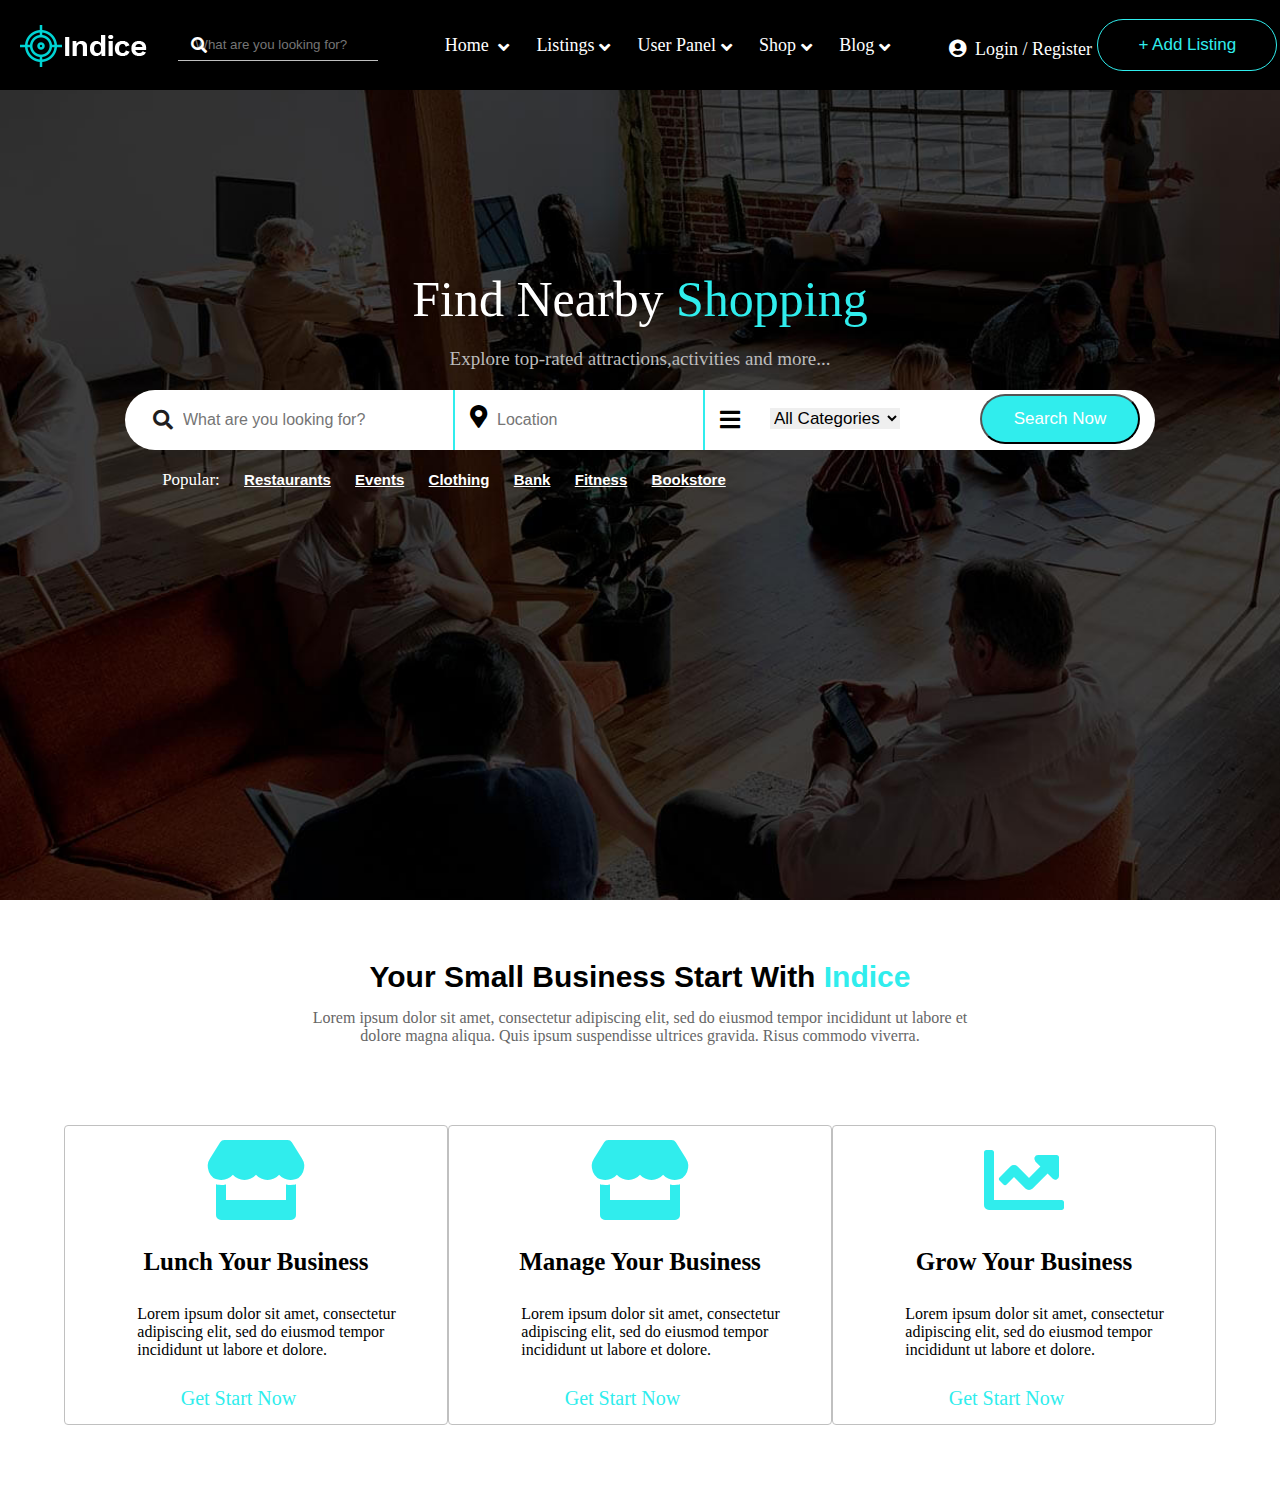
<file: Indice/index.html>
<!DOCTYPE html>
<html lang="en">
<head>
    <meta charset="UTF-8">
    <meta http-equiv="X-UA-Compatible" content="IE=edge">
    <meta name="viewport" content="width=device-width, initial-scale=1.0">
    <title>Document</title>
    <link rel="stylesheet" href="style.css">
    <link rel="stylesheet" href="https://use.fontawesome.com/releases/v5.15.4/css/all.css"/>
<body>
    <section class="header">
        <!-- header -->
    <header>
        <!-- logo img -->
        <img src="./img/logo.png" alt="Logo">
        <!-- navbar -->
        <nav>
            <!-- container navbar -->
            <div class="container">
                <!-- search input -->
                <div class="search">
                    <i class="fa fa-search icon" aria-hidden="true"></i>
                    <input type="search" placeholder="What are you looking for?">
                </div>
                <!-- menu list-->
                <div class="nav-list">
                    <ul>
                        <li><a href="#">Home <i class="fa fa-angle-down icon" aria-hidden="true"></i></a></li>
                        <li><a href="#">Listings<i class="fa fa-angle-down icon" aria-hidden="true"></i></a></li>
                        <li><a href="#">User Panel<i class="fa fa-angle-down icon" aria-hidden="true"></i></a></li>
                        <li><a href="#">Shop<i class="fa fa-angle-down icon" aria-hidden="true"></i></a></li>
                        <li><a href="#">Blog<i class="fa fa-angle-down icon" aria-hidden="true"></i></a></li>
                    </ul>
                </div>
                <!-- login  -->
                <div class="login">
                    <p> <i class="fa fa-user-circle" aria-hidden="true"></i> Login / Register</p>
                    <button> + Add Listing</button>
                </div>
            </div>
        </nav>
    </header>
                <!-- text in center img -->
        <div class="text">
                <!-- first text -->
            <div class="find">
                <p>Find Nearby <span>Shopping</span></p>
            </div>
            <!-- second text -->
            <div class="explore">
                <p>Explore top-rated attractions,activities and more...</p>
            </div>
                    <!-- big input -->
            <div class="big-in">
                        <!-- first input -->
                <div class="search-in">
                    <i class="fa fa-search icon" aria-hidden="true"></i>
                    <input type="search" placeholder="What are you looking for?">
                </div>
                        <!-- second input -->
                <div class="location">
                    <i class="fas fa-map-marker-alt icon"></i>
                    <input type="search" placeholder="Location">
                </div>
                        <!-- third input -->
                <div class="bars">
                    <i class="fa fa-bars icon" aria-hidden="true"></i>
                    <input type="search">
                    <select name="" id="">
                        <option>All Categories</option>
                        <option>Restaurants</option>
                        <option>Events</option>
                        <option>Clothing</option>
                        <option>Bank</option>
                        <option>Fitness</option>
                        <option>Bookstore</option>
                        <option>Shopping</option>
                        <option>Hotels</option>
                        <option>Hospitals</option>
                        <option>Culture</option>
                        <option>Beauty</option>
                    </select>
                    <button>Search Now</button>
                </div>
                
            </div>
                <!-- menu list -->
            <div class="popular">
                <ul>
                    <p>Popular:</p>
                    <li><a href="#">Restaurants</a></li>
                    <li><a href="#">Events</a></li>
                    <li><a href="#">Clothing</a></li>
                    <li><a href="#">Bank</a></li>
                    <li><a href="#">Fitness</a></li>
                    <li><a href="#">Bookstore</a></li>
                </ul>
              
            </div>
        </div>
</section>
                <!-- section 2 -->
    <section class="sec2">
                <!-- section 2 container -->
        <div class="container2">
                        <!-- container title -->
            <div class="name">
                <h1>Your Small Business Start With <span>Indice</span> </h1>
                <p>Lorem ipsum dolor sit amet, consectetur adipiscing elit, sed do eiusmod tempor incididunt ut labore et dolore magna aliqua. Quis ipsum suspendisse ultrices gravida. Risus commodo viverra.</p>
             </div>
                        <!-- container boxes -->
             <div class="box">
                        <!-- box container -->
                 <div class="box1">
                            <!-- box icon -->
                     <div class="store">
                         <i class="fas fa-store icon "></i>
                     </div>
                            <!-- box h1 -->
                     <div class="lunch">
                         <h1>Lunch Your Business</h1>
                     </div>
                            <!-- box p -->
                     <div class="lorem">
                         <p>Lorem ipsum dolor sit amet, consectetur adipiscing elit, sed do eiusmod tempor incididunt ut labore et dolore.</p>
                     </div>
                            <!-- box link -->
                     <div class="get">
                         <a href="#">Get Start Now</a>
                     </div>
                 </div>
                 <div class="box1">
                               <!-- box icon -->
                               <div class="store">
                                <i class="fas fa-store icon "></i>
                            </div>
                                   <!-- box h1 -->
                            <div class="lunch">
                                <h1>Manage Your Business</h1>
                            </div>
                                   <!-- box p -->
                            <div class="lorem">
                                <p>Lorem ipsum dolor sit amet, consectetur adipiscing elit, sed do eiusmod tempor incididunt ut labore et dolore.</p>
                            </div>
                                   <!-- box link -->
                            <div class="get">
                                <a href="#">Get Start Now</a>
                            </div>
                 </div>
                 <div class="box1">
                               <!-- box icon -->
                               <div class="store">
                                <i class="fas fa-chart-line icon"></i>
                            </div>
                                   <!-- box h1 -->
                            <div class="lunch">
                                <h1>Grow Your Business</h1>
                            </div>
                                   <!-- box p -->
                            <div class="lorem">
                                <p>Lorem ipsum dolor sit amet, consectetur adipiscing elit, sed do eiusmod tempor incididunt ut labore et dolore.</p>
                            </div>
                                   <!-- box link -->
                            <div class="get">
                                <a href="#">Get Start Now</a>
                            </div>
                 </div>
             </div>
        </div>
        
    </section>
</body>
</html>
</file>
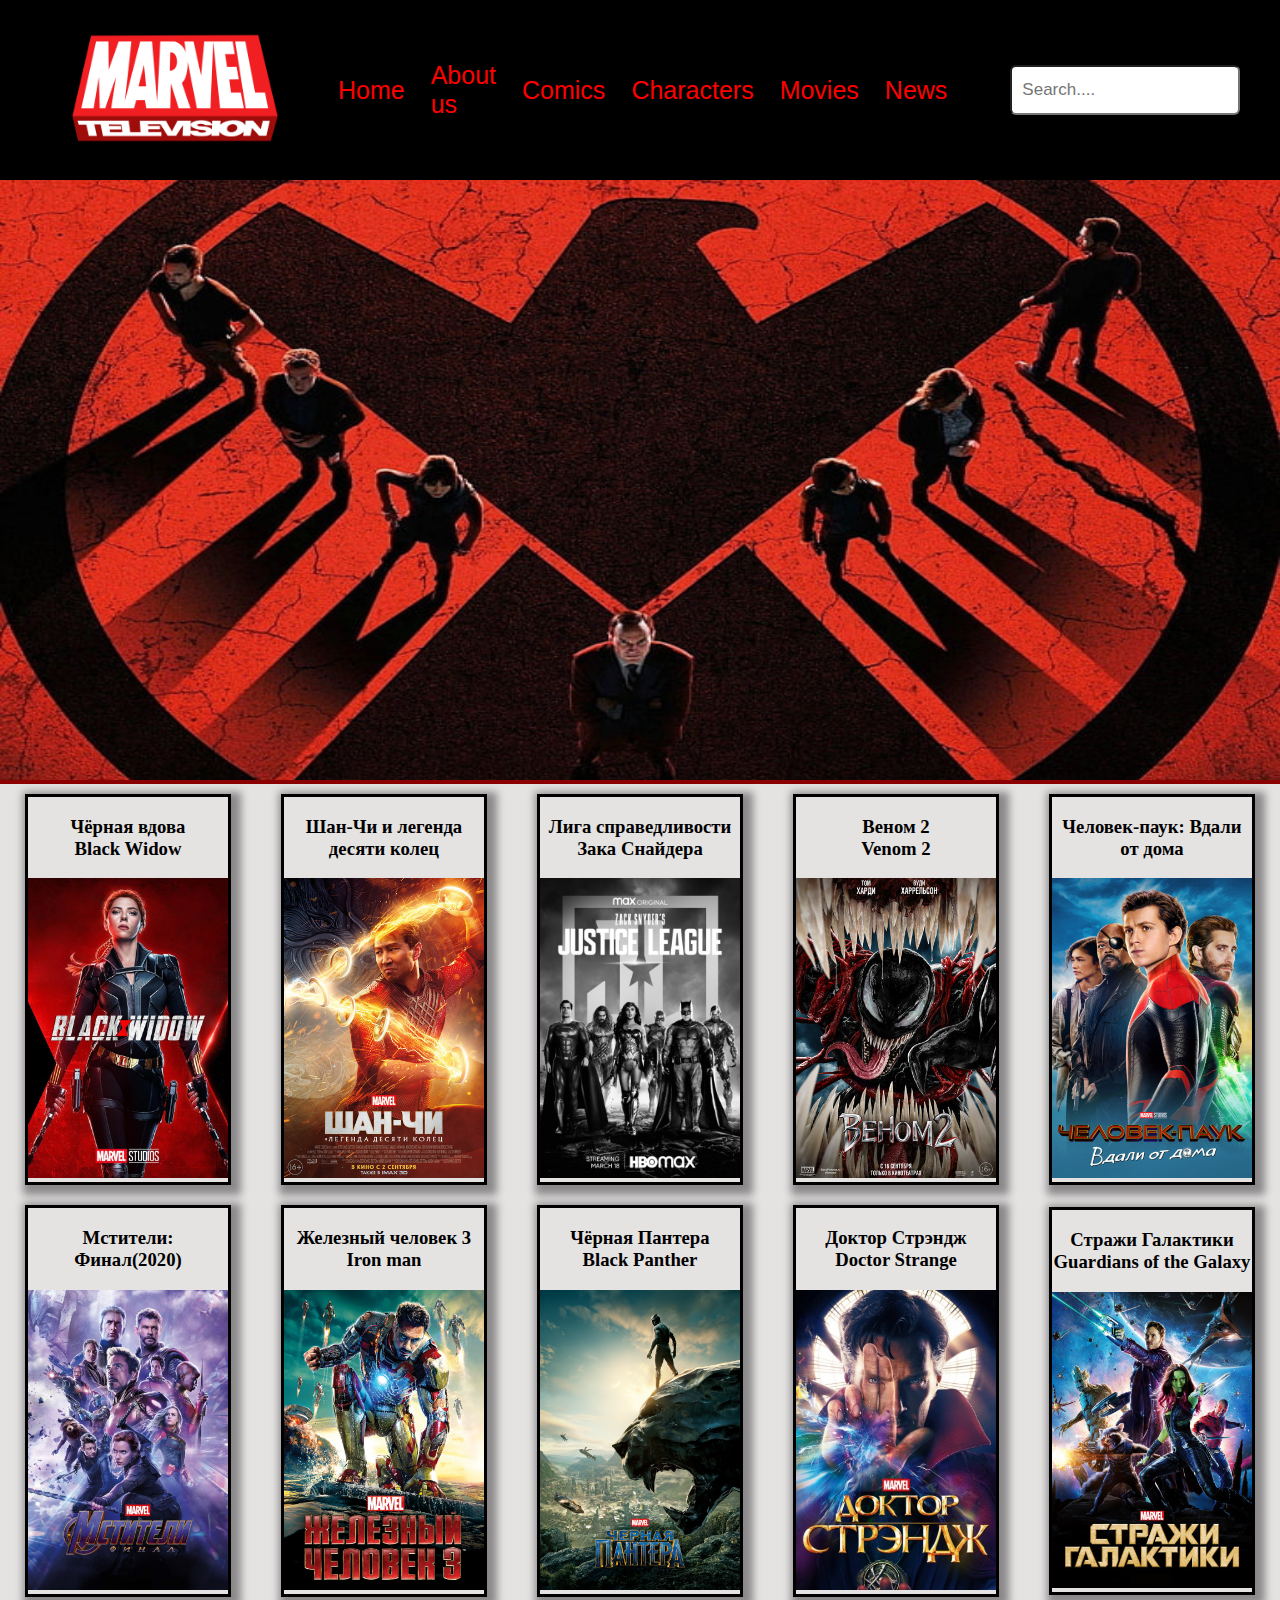
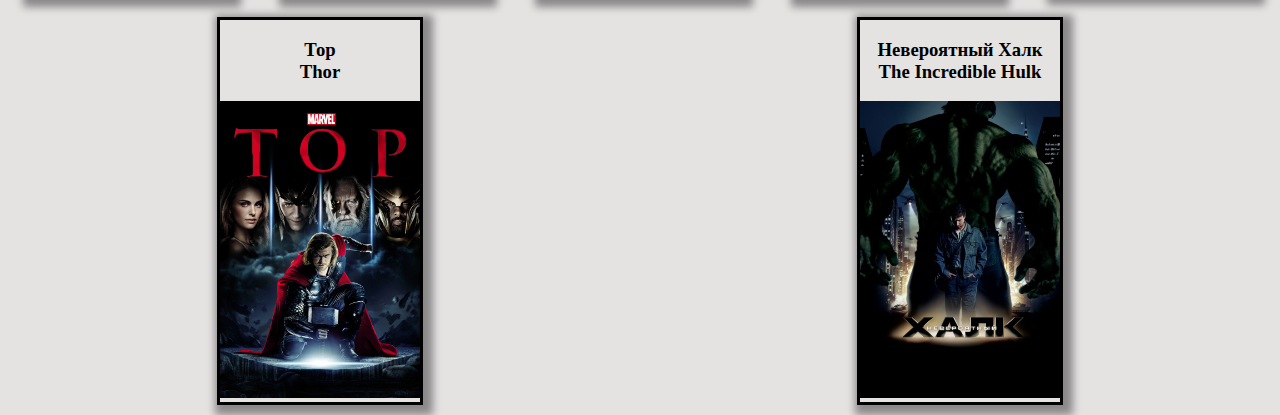
<file: kino website/index.html>
<!DOCTYPE html>
<html lang="en">
  <head>
    <meta charset="UTF-8" />
    <meta http-equiv="X-UA-Compatible" content="IE=edge" />
    <meta name="viewport" content="width=device-width, initial-scale=1.0" />
    <title>Document</title>
    <link rel="stylesheet" href="style.css" />
    <link rel="stylesheet" href="https://fontawesome.com/">
  </head>
  <body>
    <header>
        <!-- navigation-logo and panel -->
        <nav>
            <div class="logo">
                <img src="./photos/Marvel-tv-logo.svg.png" alt="logo" width="220px" height="120px">
            </div>
            <ul>
                <li><a href="index.html">Home</a></li>
                <li><a href="#">About us</a></li>
                <li><a href="#">Comics</a></li>
                <li><a href="#">Characters</a></li>
                <li><a href="#gallery">Movies</a></li>
                <li><a href="#">News</a></li>
                <input type="search" name="search" id="search" placeholder="Search...." >
            </ul>
        </nav>
    </header>    
                <!-- container -->
           <div class="container">
                <!-- Background-img -->
              <div>
                <img src="./photos/red-girl-logo-actor-wallpaper-preview.jpg" alt="photo" width="100%"
                height="600px">
              </div>
                <!-- Container Movies-Gallery -->
                  <div id="gallery">

                    <div class="film">
                        <div class="name">
                          <h3>Чёрная вдова <br>
                          Black Widow</h3>
                        </div>
                        <div class="photo">
                          <a href="widow.html">
                          <img src="./photos/black widow.jpg" alt="black widow" width="200px" height="300px">
                        </a>
                        </div>
                    </div>

                    <div class="film">
                      <div class="name">
                        <h3>Шан-Чи и легенда десяти колец</h3>
                      </div>
                      <div class="photo">
                        <img src="./photos/shanci.jpg" alt="black widow" width="200px" height="300">
                      </div>
                  </div>

                  <div class="film">
                    <div class="name">
                      <h3>Лига справедливости Зака Снайдера</h3>
                    </div>
                    <div class="photo">
                      <img src="./photos/justice league.jpg" alt="black widow" width="200px"
                      height="300px" >
                    </div>
                </div>
                
                <div class="film">
                  <div class="name">
                    <h3>Веном 2 <br>
                    Venom 2</h3>
                  </div>
                  <div class="photo">
                    <img src="./photos/venom2.jpg" alt="black widow" width="200px" height="300px">
                  </div>
              </div>

              <div class="film">
                <div class="name">
                  <h3>Человек-паук: Вдали от дома</h3>
                </div>
                <div class="photo">
                  <img src="./photos/spiderman.jpg" alt="black widow" width="200px" height="300px">
                </div>
            </div>

            <div class="film">
              <div class="name">
                <h3>Мстители: Финал(2020)</h3>
              </div>
              <div class="photo">
                <img src="./photos/avengers.jpg" alt="black widow" width="200px" height="300px">
              </div>
          </div>

                  <div class="film">
                    <div class="name">
                      <h3>Железный человек 3 <br>
                      Iron man</h3>
                    </div>
                    <div class="photo">
                      <img src="./photos/ironman.jpg" alt="black widow" width="200px" height="300px">
                    </div>
                </div>

                <div class="film">
                  <div class="name">
                    <h3>Чёрная Пантера <br>
                      Black Panther
                    </h3>
                  </div>
                  <div class="photo">
                    <img src="./photos/black panter.jpg" alt="black widow" width="200px" height="300px">
                  </div>
              </div>

              <div class="film">
                <div class="name">
                  <h3>Доктор Стрэндж <br>
                    Doctor Strange</h3>
                </div>
                <div class="photo">
                  <img src="./photos/doctor strange.jpg" alt="black widow" width="200px" height="300px">
                </div>
            </div>

            <div class="film">
              <div class="name">
                <h3>Стражи Галактики <br>
                  Guardians of the Galaxy</h3>
              </div>
              <div class="photo">
                <img src="./photos/straji qalaktiki.jpg" alt="black widow" width="200px">
              </div>
          </div>

          <div class="film">
            <div class="name">
              <h3>Тор <br>
              Thor</h3>
            </div>
            <div class="photo">
              <img src="./photos/Tor.jpg" alt="black widow" width="200px">
            </div>
        </div>

        <div class="film">
          <div class="name">
            <h3>Невероятный Халк <br>
              The Incredible Hulk</h3>
          </div>
          <div class="photo">
            <img src="./photos/Xalk.jpg" alt="black widow" width="200px">
          </div>

        </div>
           </div>   
            </div>

  </body>
</html>
</file>
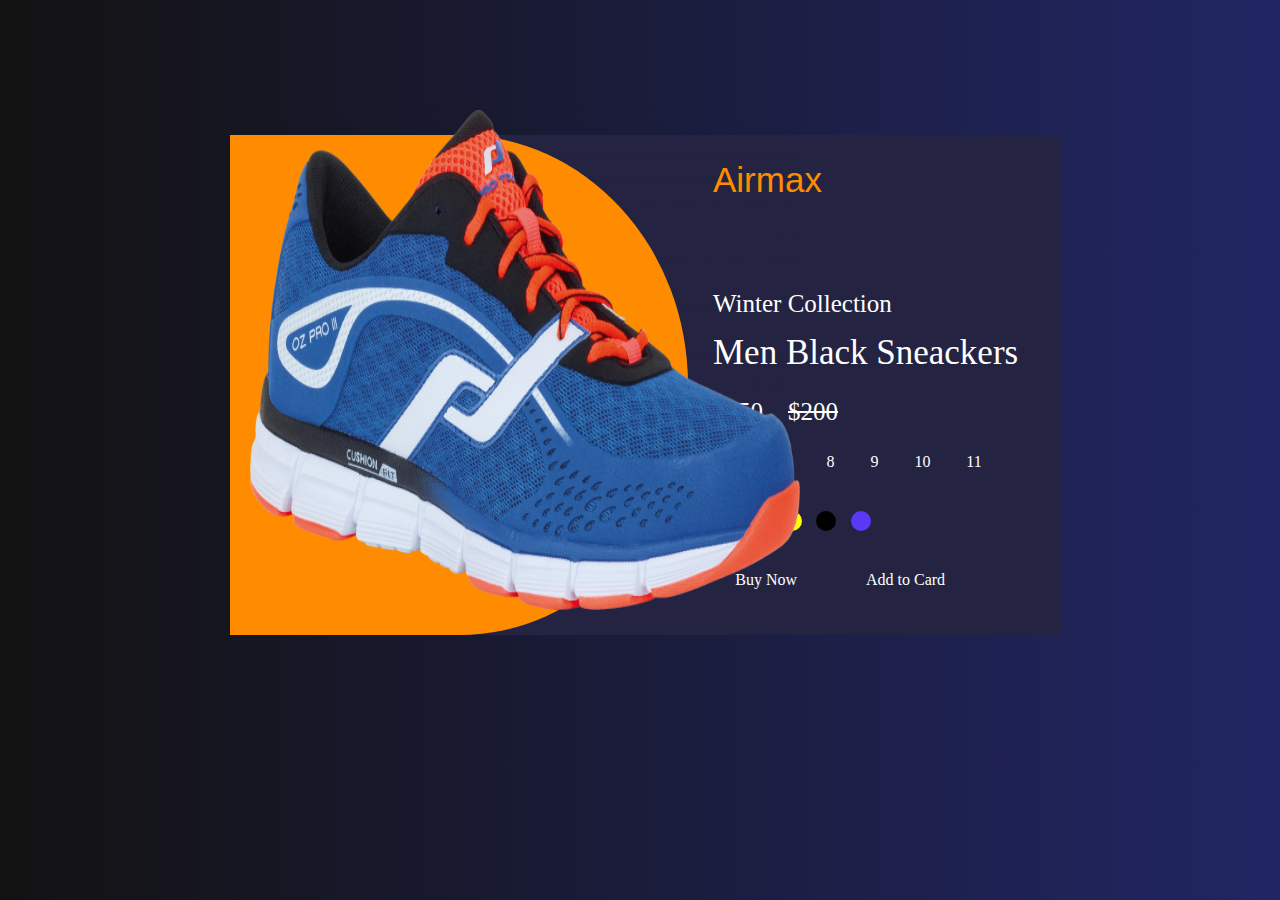
<file: Sneacker-price/index.html>
<!DOCTYPE html>
<html lang="en">
<head>
    <meta charset="UTF-8">
    <meta http-equiv="X-UA-Compatible" content="IE=edge">
    <meta name="viewport" content="width=device-width, initial-scale=1.0">
    <title>Document</title>
    <link rel="stylesheet" href="style.css">
    <link rel="stylesheet" href="https://use.fontawesome.com/releases/v5.15.4/css/all.css" integrity="sha384-DyZ88mC6Up2uqS4h/KRgHuoeGwBcD4Ng9SiP4dIRy0EXTlnuz47vAwmeGwVChigm" crossorigin="anonymous">
</head>
<body>
    <!-- Sneacker-img -->
    <img src="./img/PngItem_2441541.png" alt="Sneacker" width="550" height="500">
    <!-- container -->
    <div class="container">
            <!-- box in the center -->
        <div class="box">
            <!-- left box -->
            <div class="first"> </div>
            <!-- right box -->
              <div class="second">
                <!-- Airmax  and icons-->
                <div class="panel">
                     <p>Airmax</p>
                     <span>
                        <i class="fas fa-search" style="color: white"></i>
                        <i class="fa fa-user" style="color:white"></i>
                        <i class="fa fa-shopping-cart" style="color:white"></i>
                    </span>
                </div>
                <!-- Text and price -->
                    <div class="text">
                        <p class="one">Winter Collection</p>
                        <p class="two">Men Black Sneackers</p>
                        <div class="price">
                            <p>$150</p>
                            <p><del >$200</del></p>
                        </div>
                    </div>
                    <!-- Size -->
                    <div class="size">
                        <p>SIZE</p>
                        <a href="#">7</a>
                        <a href="#">8</a>
                        <a href="#">9</a>
                        <a href="#">10</a>
                        <a href="#">11</a>
                    </div>
                    <!-- Color -->
                    <div class="color">
                        <p>COLOR</p>
                        <div class="yellow"></div>
                        <div class="black"></div>
                        <div class="blue"></div>
                    </div>
                    <!-- buy -->
                    <div class="money">
                        <div class="buy">
                            <i class="fa fa-shopping-bag" style="color: white"></i>
                                <a href="#">Buy Now</a>
                        </div>
                        <div class="card">
                            <i class="fa fa-shopping-cart" style="color:white"></i> 
                           <a href="#">Add to Card</a>
                        </div>
            </div>
        </div>

    </div>
</body>
</html>
</file>
<file: Indice/style.css>
*{
    margin: 0;
    padding: 0;
    box-sizing: border-box;
}
section.header{
    width: 100%;
    height: 100vh;
    background-image: url('./img/main-banner-bg1.ef89b8587c6f8583caf53854170a713a.jpg');
    background-size: cover;
    background-repeat: no-repeat;
}
section header{
    
    position: sticky;
    top: 0;
}
nav{
    width: 100%;
    height: 90px;
    background-color: black;
}
 img{
    position: absolute;
    top: 25px;
    left: 20px;
}
.container{
    width: 87%;
    height: 90px;
    position: absolute;
    left: 13%;
    display: flex;
    justify-content: space-between;
    align-items: center;
}
.container .search{
    width: 20%;
    height: 90px;
    display: flex;
    justify-content: center;
    align-items: center;
    position: relative;
}
.container .search .icon{
    color: white;
    position: absolute;
    left: 25px;
}
.container .search input{
    width: 90%;
    border: none;
    background-color: transparent;
    border-bottom: 1px solid silver;
    margin-top: 8px;
    padding-bottom: 8px;
    text-align: center;
    outline: none;
    color: white;
}
.nav-list{
    width: 40%;
    height: 90px;
}
.nav-list .icon{
    margin-left: 5px;
    vertical-align: bottom;
}
.nav-list ul{
    width: 100%;
    height: 90px;
    list-style-type: none;
    display: flex;
    justify-content: space-between;
    align-items: center ;
}
.nav-list ul li a{
    text-decoration: none;
    font-weight:500;
    color: white;
    font-size: 18px;
}
.nav-list ul li a:hover{
    color: #30eded;
    transition: 0.5s;
}
    .login{
        width: 30%;
        height: 90px;
        display: flex;
        justify-content: space-around;
        align-items: center;
    }
    .login p{
         color: white;
         font-size: 18px;
    }
    .login p:hover{
        color: #30eded;
        transition: 0.5s;
    }
    .login p i{
        font-size: 18px;
        margin: 8px 5px 0px 0px;
    }
    .login button{
        width: 180px;
        padding: 15px;
        border-radius: 30px;
        font-size: 17px;
        color: #30eded;
        background-color: transparent;
        border: 1px solid #30eded;
    }
    .login button:hover{
        background-color: #30eded;
        color: white;
        transition: 0.5s;
    }
    section .img{
        width: ;
        background-image: url('./img/main-banner-bg1.ef89b8587c6f8583caf53854170a713a.jpg');
        background-size: cover;
    }
   .text{
       width: 100%;
       height: 500px;
       margin-top:50px ;
       display: flex;
       justify-content: center;
       align-items: center;
       flex-direction: column;
   }
   .text .find{
       color: white;
       font-size: 50px;
   }
   .text .find span{
       color: #30eded;
   }
   .text .explore{
       font-size: 19px;
       margin: 20px 0px;
       color: #bcbcbc;
   }
   .text .big-in{
      display: flex;
      justify-content: flex-start;
      align-items: center;
      position: relative;
   }
   .text .big-in .search-in{
       position: relative;
   }
   .text .big-in .search-in input{
      width: 330px;
      height: 60px;
      border-radius: 30px 0px 0px 30px;
      border: none;
      outline: none;
      font-size: 16px;
      padding: 0px 0px 0px 58px;
      border-right:2px solid #30eded;
   }
      .text .big-in .search-in .icon{
          color: rgb(31, 30, 30);
          position: absolute;
          font-size: 20px;
          left: 28px;
          top: 20px;
    }
    .text .big-in .location{
        position: relative;
    }
    .text .location input{
      width: 250px;
      height: 60px;
      border: none;
      outline: none;
      font-size: 16px;
      padding: 0px 0px 0px 42px;
      border-right:2px solid #30eded;
    }
    .text .big-in .location .icon{
    position: absolute;
    font-size: 23px;
    left: 15px;
    top: 15px;
    }
    .text .big-in .bars{
        position: relative;
    }
    .text .big-in .bars input{
        width: 450px;
        height: 60px;
        border: none;
        border-radius: 0px 30px 30px 0px;
        outline: none;
        font-size: 16px;
        padding: 0px 0px 0px 42px;
    }
    .text .big-in .bars .icon{
        position: absolute;
        font-size: 23px;
        left: 15px;
        top: 18px;
    }
    .text .big-in .bars button{
        width: 160px;
        padding: 13px;
        border-radius: 30px;
        font-size: 17px;
        font-weight: 500;
        color: white;
        background-color: #30eded;
        position: absolute;
        right: 15px;
        top: 4px;
    }
    .text .big-in .bars select{
        width: 130px;
        position: absolute;
        left: 65px;
        top: 18px;
        font-size: 17px;
        border: none;
        outline: none;
        cursor: pointer;
    }
    .text .popular{
        width: 980px;
        display: flex;
        margin: 20px 0px;
    }
    .text .popular ul{
    width: 60%;
    list-style-type: none;
    display: flex;
    justify-content: space-around;
    align-items: center ;
    }
    .text .popular ul li a{
        font-weight:600;
        color: #fff;
        font-size: 15px;
        font-family: "Work Sans",sans-serif;
    }
    .text .popular ul p{
        color: white;
        text-decoration: none;
        font-size: 17px;
    }
    section .sec2{
        max-width: 1235px;
        height: 100vh;
    }
    .container2{
       width: 90%;
       height: 600px;
       margin: auto;
       display: flex;
       justify-content: center;
       align-items: center;
       flex-direction: column;
    }
    .container2 .name{
        width: 60%;
        height: 100px;
        text-align: center;
        display: flex;
        justify-content: space-between;
        align-items: center;
        flex-direction: column;
     
    }
    .container2 .name h1{
        font-size: 30px;
        font-weight: 700;
        font-family:"Work Sans",sans-serif ;
    }
    .container2 .name h1 span{
        color: #30eded;
    }
    .name p{
        color: #666;
        margin-bottom: 15px;
    }
    .container2 .box{
        width: 100%;
        height: 330px;
        display: flex;
        justify-content: space-around;
        align-items: center;
        margin-top: 50px;
    }
    .container2 .box .box1{
        width: 400px;
        height: 300px;
        display: flex;
        justify-content: space-around;
        align-items: center;
        flex-direction: column;
        border: 1px solid silver;
        border-radius: 4px;
    }
    .container2 .box .box1:hover{
        border-color: #30eded;
        transition: 0.5s;
    }
    .container2 .box .box1 .icon{
        color: #30eded;
        font-size: 80px;
    }
    .container2 .box .box1 .lunch h1{
        font-size: 25px;
    }
    .container2 .box .box1 .lorem{
        width: 70%;
        margin-left: 30px;
    }
    .container2 .box .box1 .get a{
        font-size: 20px;
       text-decoration: none;
       color: #30eded;
       padding-right: 35px;
    }
</file>
<file: kino website/style.css>
body{
    margin: 0;
    padding: 0;
    box-sizing: border-box;
}
nav{
    width: 100%;
    height: 20vh;
    background-color: black;
    display: flex;
    justify-content: space-between;
    align-items: center;
}
.logo{
    margin-left: 65px;
}
nav ul{
    list-style-type: none;
    display: flex;
    justify-content: center;
    align-items: center;
}
nav ul li{
    padding: 13px;
}
nav ul input{
    margin: 0px 50px;
    width: 230px;
    height: 5.5vh;
    border-radius: 6px;
    font-size: 17px;
    padding: 10px;
    outline: none;
   

}
nav ul li a{
    text-decoration: none;
    color: red;
    font-size: 25px;
    font-family: 'Segoe UI', Tahoma, Geneva, Verdana, sans-serif;
}
nav ul li a:hover{
  color: white;
}
.container{
    width: 100%;
    max-height: 500vh;
    background-color: darkred;
}
#gallery{
    background-color: rgb(229, 226, 226);
    display: flex;
    justify-content: space-around;
    align-items: center;
    flex-wrap: wrap;
}
.film{
    width: 200px;
    border: 3px solid black;
    margin: 10px;
    box-shadow: 4px 4px 8px 6px  rgba(0, 0, 0, 0.4);
}
.name{
    text-align: center;
}
.film:hover{
    cursor: pointer;
}
</file>
<file: Sneacker-price/style.css>
*{
    padding: 0;
    margin: 0;
    box-sizing: border-box;
}
img{
    position: absolute;
    z-index: 2;
    transform: translate(250px, 110px); 
}
.container{
    width: 100%;
    height: 100vh;
    background-image: linear-gradient(to right, rgb(19, 18, 18) , rgb(33, 38, 99));
    background-repeat: no-repeat;
    background-size: cover;
    position: relative;
}
.container .box{
    width: 65%;
    height: 500px;
    background-color: rgb(36, 36, 66);
    display: flex;
    justify-content: flex-start;
    align-items: flex-start;
    position: absolute;
    left: 18%;
    top: 15%;
}
.first{
    width: 55%;
    height: 100%;
    background-color:darkorange;
    border-radius: 0px 50% 50% 0px  ;
}
.second{
    width:38%;
    min-height:500px;
    margin-left: 25px;
    display: flex;
    justify-content: stretch;
    align-items:flex-start;
    flex-direction: column;
}
.panel{
    margin-top: 25px;
    width: 110%;
    height: 50px;
    margin-right: 250px;
    display: flex;
    justify-content: flex-start;
    align-items: flex-start;
}
.panel p{
    color:darkorange ;
    font-size: 35px;
    font-family:'Franklin Gothic Medium', 'Arial Narrow', Arial, sans-serif;
    margin-right: 120px;
}
.panel i{
    padding: 15px 25px 0px 0px ;
    font-size: 20px;
    cursor: pointer;
}
.text{
    margin: 80px 0px 25px 0px;
    width: 100%;
    height: 80px;
}
.text .one{
    color: white;
    font-size: 25px;
}
.text .two{
    color: white;
    font-size: 35px;
    margin-top: 15px;
}
.price{
    display: flex;
    height: 30px;
    margin-top: 25px;
}
.price p{
    font-size: 25px;
    padding: 0px 25px 0px 0px;
    color: white;
    cursor: pointer;
}

.size{
    display: flex;
    justify-content: space-between;
    align-items: center;
    width: 85%;
    margin: 80px 0px 25px 0px;
    color: white;center;
    margin-top: 58px;
}
.size a{
    text-decoration: none;
    color: white;
}

.size a:hover{
    color: red;
}
.color{
    width: 50%;
    height: 50px;
    display: flex;
    justify-content: space-between;
    align-items: center;
    color: white;
    cursor: pointer;
}
.yellow{
    background-color: yellow;
    width: 20px;
    height: 20px;
    border-radius: 50%;
    
}
.black{
    background-color: black;
    width: 20px;
    height: 20px;
    border-radius: 50%;
}
.blue{
    background-color: rgb(90, 56, 245);
    width: 20px;
    height: 20px;
    border-radius: 50%;
}
.money{
    margin: 25px 100px 0px -30px ;
    color: white;
    width: 100%;
    display: flex;
    justify-content: space-around;
    align-items: flex-start;
    padding-right: 40px;
}
.buy{
    width: 100px;
    display: flex;
    align-items: flex-start;
    justify-content: space-between;
}
.card{
    width: 120px;
    display: flex;
    align-items: flex-start;
    justify-content: space-between;
}
.money a{
    text-decoration: none;
    color: white;
}
</file>
